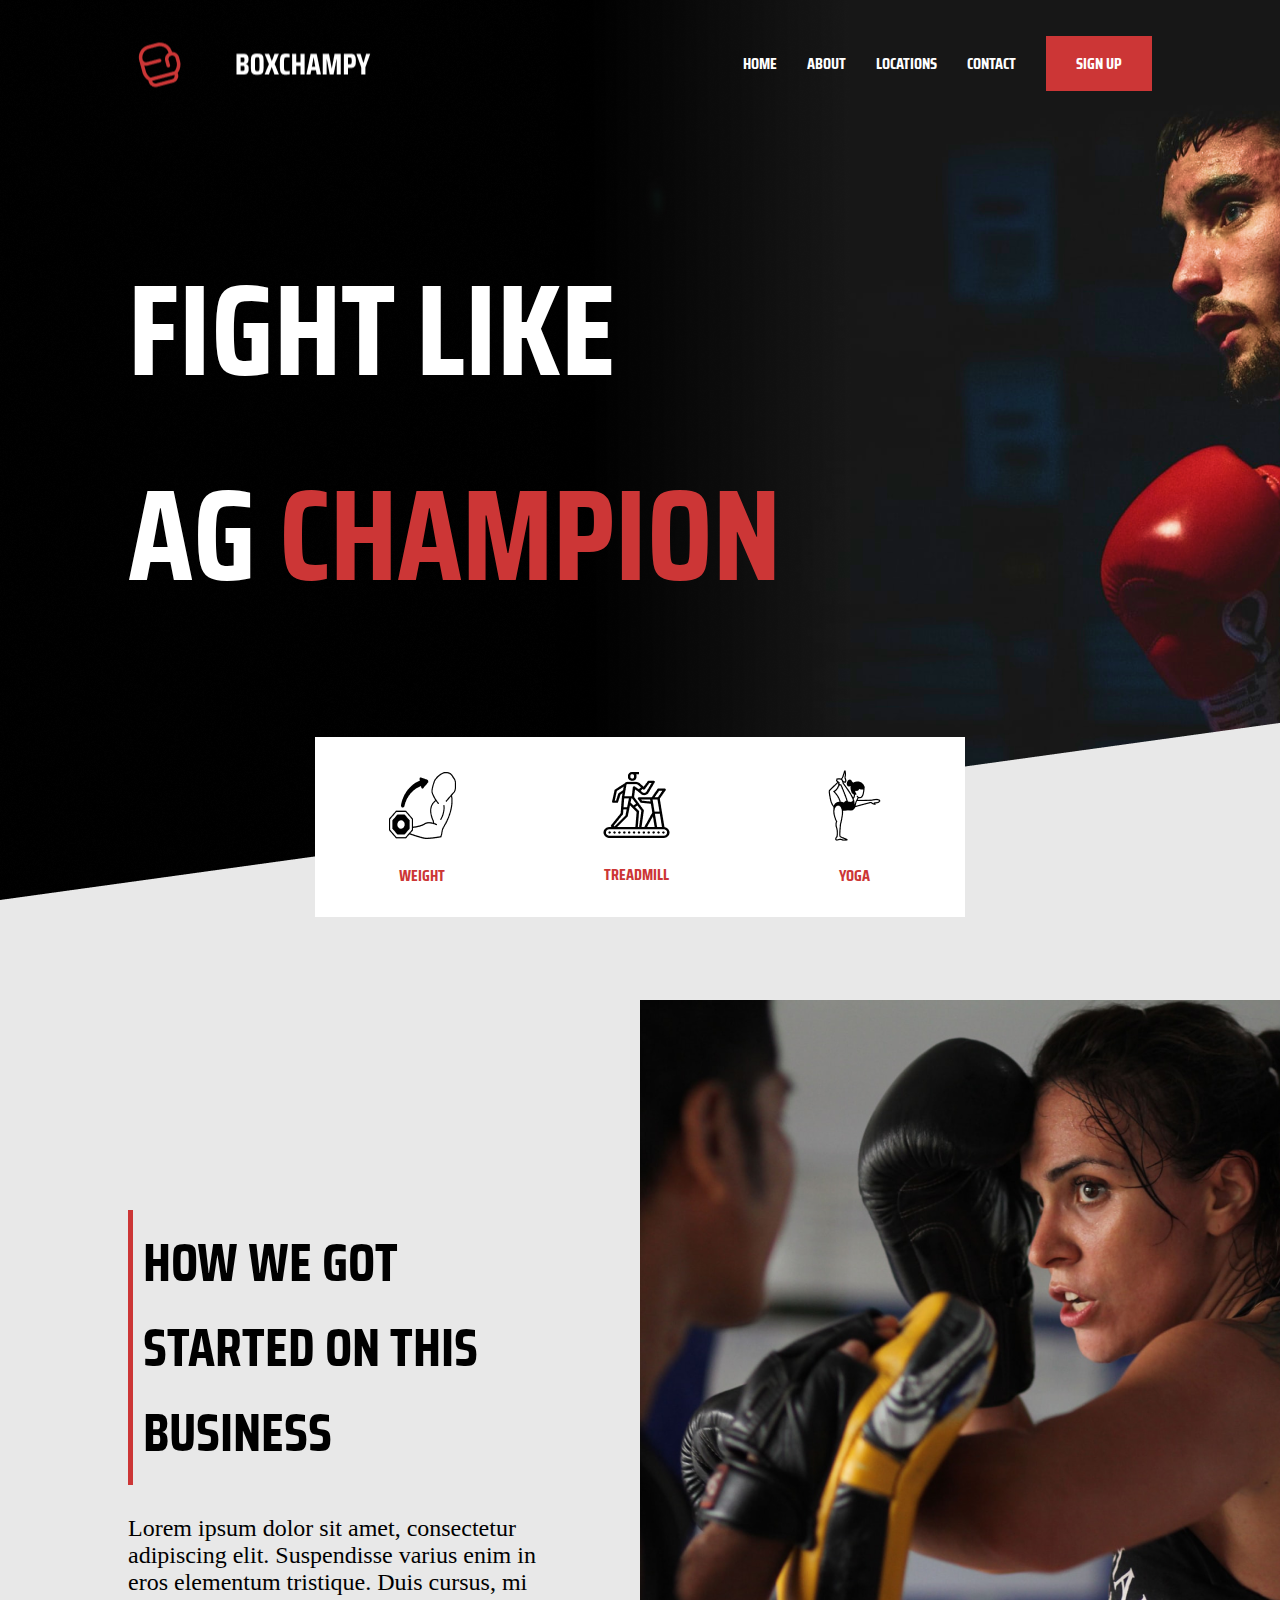
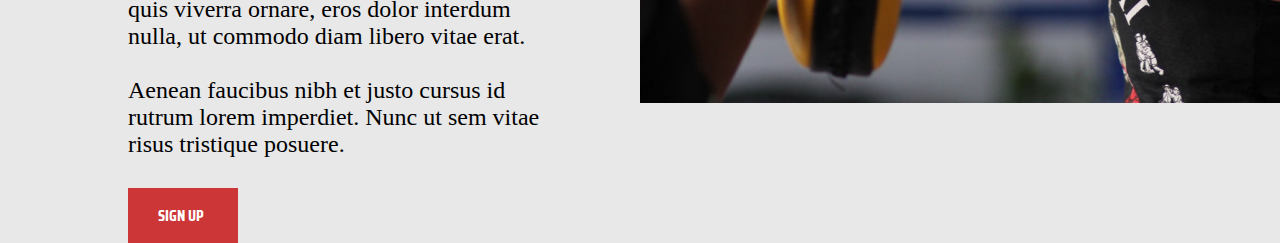
<file: index.html>
<!DOCTYPE html>
<html lang="en">
<head>
    <meta charset="UTF-8">
    <meta http-equiv="X-UA-Compatible" content="IE=edge">
    <meta name="viewport" content="width=device-width, initial-scale=1.0">
    <title>Document</title>
    <link rel="stylesheet" href="css/style.css">
    <link rel="stylesheet" href="css/fonts.css">
</head>
<body>
    <main>
        <div class="first-block">
            <header>
                <div class="logo" href="#"></div>
                <nav>
                    <ul>
                        <li><a href="#">HOME</a></li>
                        <li><a href="#">ABOUT</a></li>
                        <li><a href="#">LOCATIONS</a></li>
                        <li><a href="#">CONTACT</a></li>
                        <li><a href="sign.html" class="aut">SIGN UP</a></li>
                    </ul>
                </nav>
            </header>
            <div class="fight">FIGHT LIKE <br> AG <span class="red">CHAMPION</span></div>
            <div class="card">
                <div class="card-block">
                    <img src="image/1.png">
                    <div class="card-text">WEIGHT</div>
                </div>
                <div class="card-block">
                    <img src="image/2.png">
                    <div class="card-text">TREADMILL</div> 
                </div>
                <div class="card-block">
                    <img src="image/3.png" class="yoga">
                    <div class="card-text">YOGA</div>
                </div>
            </div>
        </div>
        <div class="last-block">
            <div class="left w50 margin">
                <div class="bold">
                    HOW WE GOT STARTED ON THIS BUSINESS
                </div>
                <div class="text">
                    Lorem ipsum dolor sit amet, consectetur adipiscing elit. Suspendisse varius enim in eros elementum tristique. Duis cursus, mi quis viverra ornare, eros dolor interdum nulla, ut commodo diam libero vitae erat. 
                    <br><br>
                    Aenean faucibus nibh et justo cursus id rutrum lorem imperdiet. Nunc ut sem vitae risus tristique posuere.
                </div>
                <div class="aut-button">SIGN UP</div>
            </div>
            <div class="left w50">
                <img src="image/dadada.png">
            </div>
        </div>
    </main>
</body>
</html>
</file>
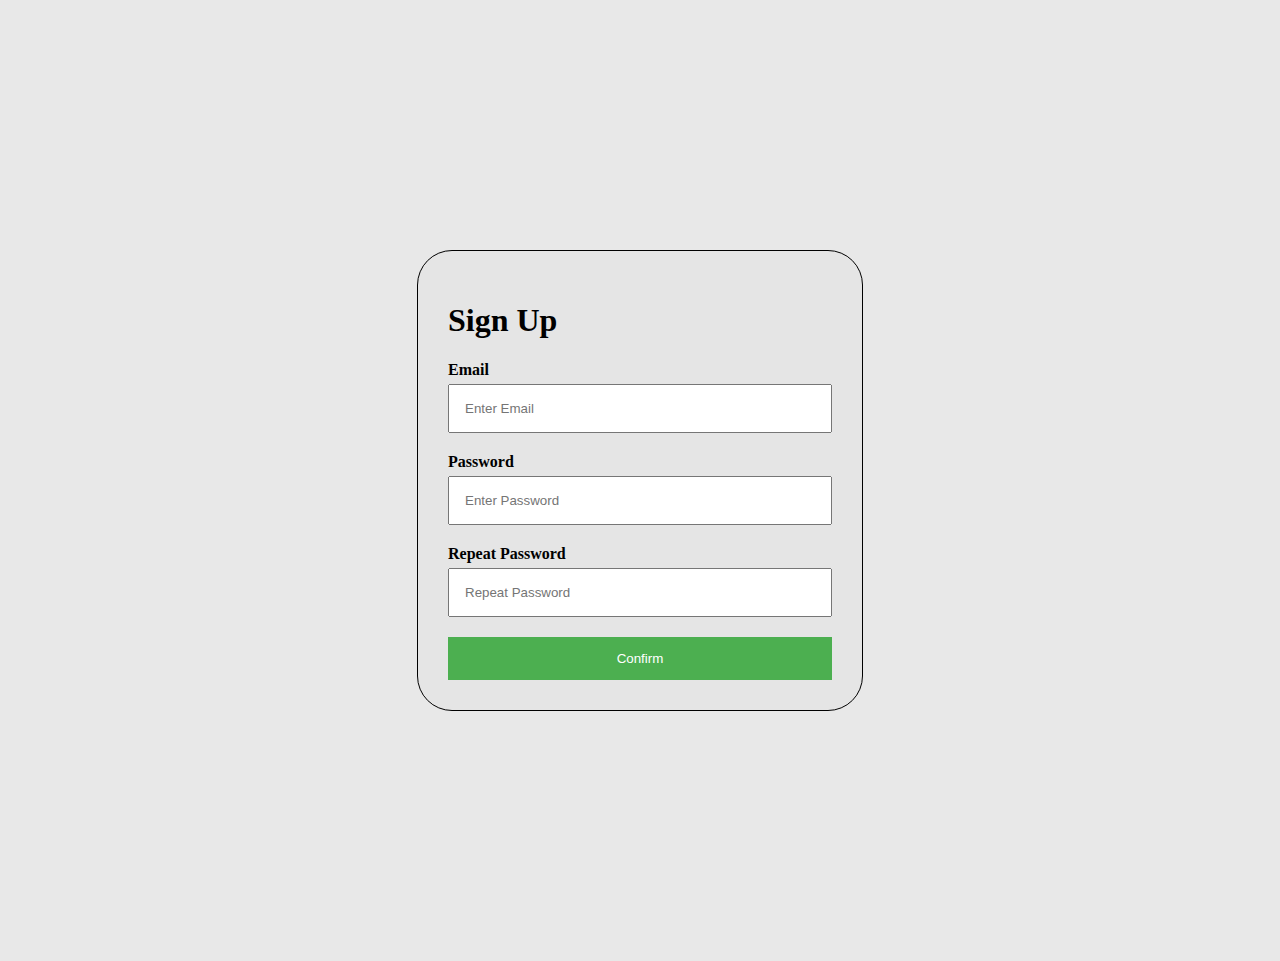
<file: sign.html>
<!DOCTYPE html>
<html lang="en">
<head>
    <meta charset="UTF-8">
    <meta http-equiv="X-UA-Compatible" content="IE=edge">
    <meta name="viewport" content="width=device-width, initial-scale=1.0">
    <title>Document</title>
    <link rel="stylesheet" href="css/style.css">
    <link rel="stylesheet" href="css/fonts.css">
</head>
<body>
    <div class="card-sign">
        <h1>Sign Up</h1>
        <label><b>Email</b></label>
        <input type="text" placeholder="Enter Email" name="email" required>
    
        <label><b>Password</b></label>
        <input type="password" placeholder="Enter Password" name="pass" required>
    
        <label><b>Repeat Password</b></label>
        <input type="password" placeholder="Repeat Password" name="pass-repeat" required>
        <button type="submit" class="signupbtn" onclick="location.href='index.html'">Confirm</button>
    </div>
</body>
</html>
</file>
<file: css/style.css>
:root{
    --black: black;
    --red: #CC3636;
    --milk: #E8E8E8;
    --white: white;
    --shadow: rgba(184.88, 19.26, 19.26, 0.29);
    --back: rgba(204, 204, 204, 0.1);
    --green: #4CAF50;
    --fs-130px: 130px;
    --fs-54px: 54px;
    --fs-24px: 24px;
    --fs-20px: 20px;
    --fs-20px: 16px;
}
body {
    margin: 0;
    padding: 0;
    background-color: var(--milk);
}
header {
    width: 80%;
    padding: 20px 0;
    display: flex;
    align-items: center;
    justify-content: space-between;
    margin: 0 auto;
}
.logo {
    background: url("../image/play.png") no-repeat scroll center center;
    width: 250px;
    height: 50px;
    cursor: pointer;
}
nav ul {
    display: flex;
    list-style-type: none;
    padding: 0;
}
nav ul li {
    font-size: var(--fs-20px);
    margin-left: 30px;
    font-family: 'SairaBold';
}
nav ul li a {
    text-decoration: none;
    color: var(--white);
    font-family: 'SairaBold';
}
header * {
    display: flex;
    align-items: center;
}
.aut {
    padding: 15px 30px;
    background-color: var(--red);
}
.first-block {
    background-image: url("../image/Rec.png");
    height: 900px;
}
.fight {
    margin: 100px auto;
    font-size: var(--fs-130px);
    color: var(--white);
    width: 80%;
    font-family: 'SairaBold';
}
.red {
    color: var(--red);
}
.card {
    height: 180px;
    width: 650px;
    background-color: var(--white);
    display: flex;
    margin: 0 auto;
    box-shadow: 0px 13px 84px --shadow;
}
.card-block {
    flex-direction: column;
    margin: 35px auto;
    text-align: center;
}
.card-text {
    margin-top: 20px;
    color:var(--red);
    font-size: var(--fs-20px);
    font-family: 'SairaBold';
}
.yoga {
    margin: -4px auto;
}
.last-block {
    width: 80%;
    display: flex;
    margin: 100px auto;
    height: 700px;
}
.aut-button {
    padding: 15px 30px;
    width: 50px;
    background-color: var(--red);
    color: var(--white);
    font-family: 'SairaBold';
}
.bold {
    font-size: var(--fs-54px);
    color:var(--black);
    border-left: 5px var(--red) solid;
    padding: 10px;
    margin-top: 210px;
    font-family: 'SairaBold';
}
.text {
    font-size: var(--fs-24px);
    margin: 30px 0;
}
.left {
    float: left;
}
.w50 {
    width: 50%;
}
.margin{
    margin-right: 100px;
}
.card-sign {
    display: flex;
    margin: 250px auto;
    width: 30%;
    flex-direction: column;
    padding: 30px;
    background-color: var(--back);
    border: 1px var(--black) solid;
    border-radius: 35px;
}
input[type=text], input[type=password] {
    padding: 15px;
    margin: 5px 0 20px 0;
    display: inline-block;
}
.signupbtn {
    background-color: var(--green);
    color: var(--white);
    padding: 14px 20px;
    cursor: pointer;
    border: 0;
}
</file>
<file: css/fonts.css>
@font-face {
    font-family: 'SairaBold';
    src: url('/fonts/SairaCondensed-Bold.ttf') format('truetype');
}
</file>
